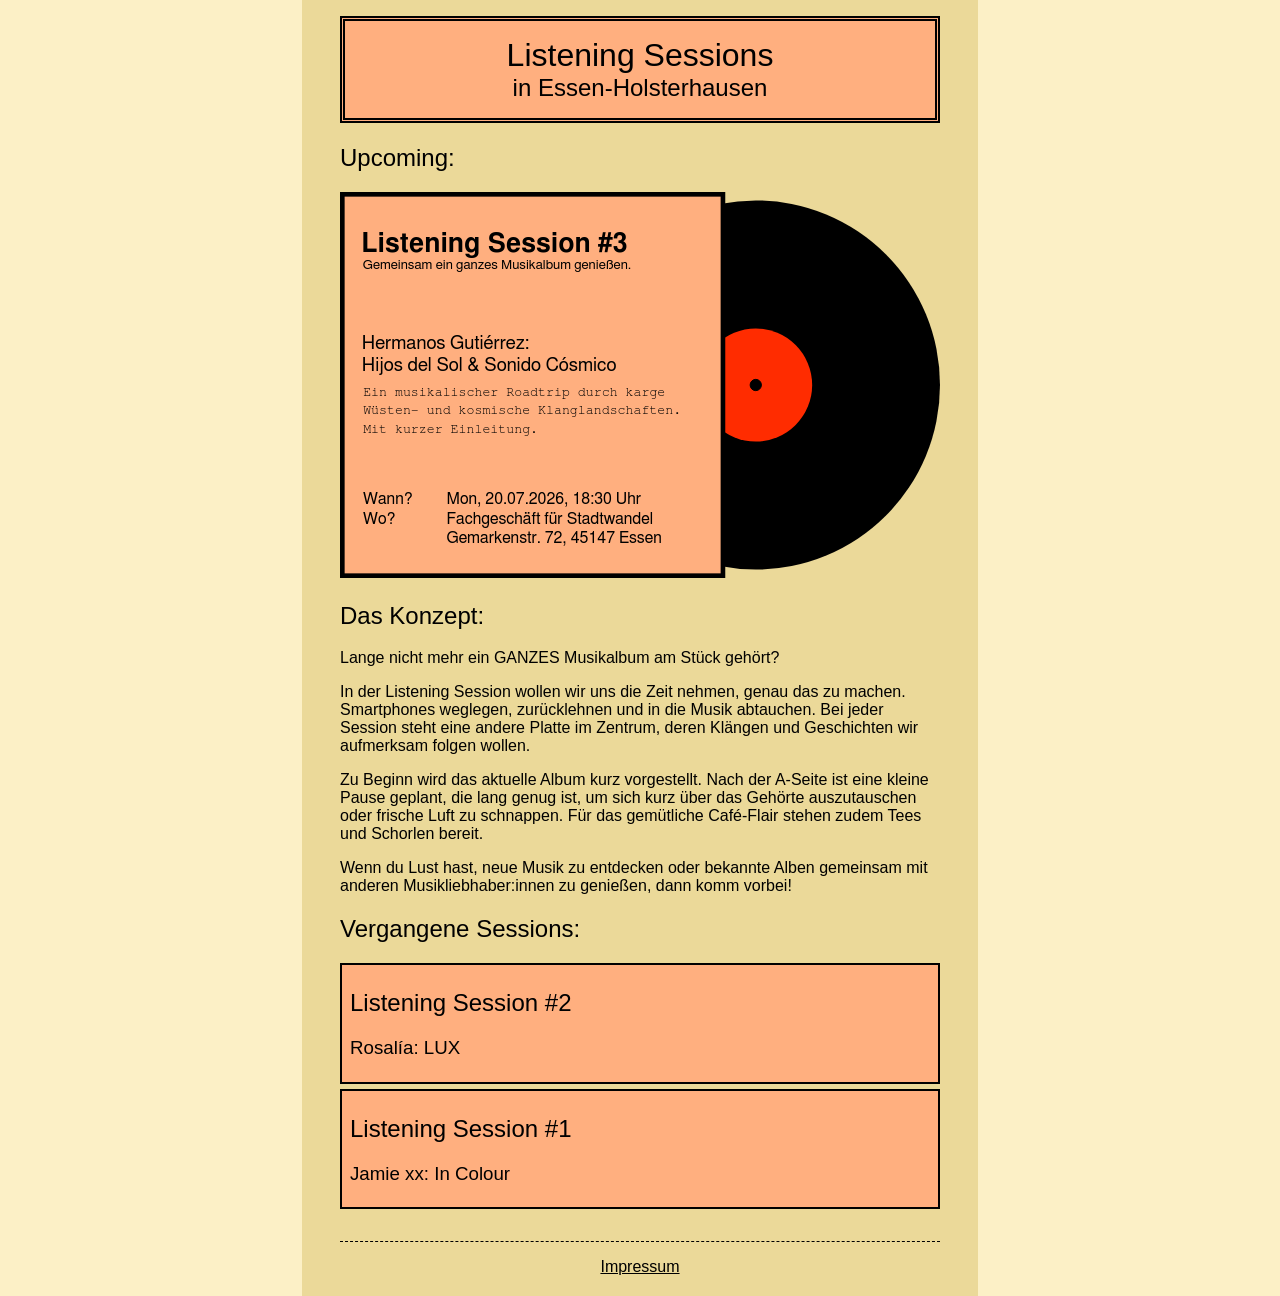
<file: index.html>
<!DOCTYPE html>
<html lang="de">

<head>
    <meta charset="UTF-8">
    <meta name="viewport" content="width=device-width, initial-scale=1.0">
    <title>Listening Sessions</title>
    <link rel="icon" type="image/x-icon" href="images/Icon-LS.svg">
    <link rel="stylesheet" href="style.css">
</head>

<body>
    <div class="content">
        <h1 class="main-heading">
            Listening Sessions
            <span class="sub">in Essen-Holsterhausen</span>
        </h1>

        <h2>Upcoming:</h2>
        <img src="images/Upcoming-Session.svg" class="upcoming-img">

        <div class="concept-container">
            <h2>Das Konzept:</h2>
            <p>Lange nicht mehr ein GANZES Musikalbum am Stück gehört?</p>
            <p>

                In der Listening Session wollen wir uns die Zeit nehmen, genau das zu machen. Smartphones weglegen,
                zurücklehnen und in die Musik abtauchen. Bei jeder Session steht eine andere Platte im Zentrum, deren
                Klängen und Geschichten wir aufmerksam folgen wollen.
            </p>
            <p>
                Zu Beginn wird das aktuelle Album kurz vorgestellt. Nach der A-Seite ist eine kleine Pause geplant, die
                lang genug ist, um sich kurz über das Gehörte auszutauschen oder frische Luft zu schnappen. Für das
                gemütliche Café-Flair stehen zudem Tees und Schorlen bereit.
            </p>
            <p>
                Wenn du Lust hast, neue Musik zu entdecken oder bekannte Alben gemeinsam mit anderen
                Musikliebhaber:innen zu genießen, dann komm vorbei!
            </p>
        </div>
        <h2>Vergangene Sessions:</h2>
        <div id="album-container">
            <div class="album-card">
                <h2 class="album-session">Listening Session #2</h2>
                <h3 class="album-artist-title">Rosalía: LUX</h3>
                <!--<p class="album-description">Beschreibung</p>-->
            </div>
            <div class="album-card">
                <h2 class="album-session">Listening Session #1</h2>
                <h3 class="album-artist-title">Jamie xx: In Colour</h3>
                <!--<p class="album-description">Beschreibung</p>-->
            </div>
        </div>
    
    <div class="footer">
        <a href="pages/impressum.html">Impressum</a>
    </div>
    </div></div>
</body>

</html>
</file>
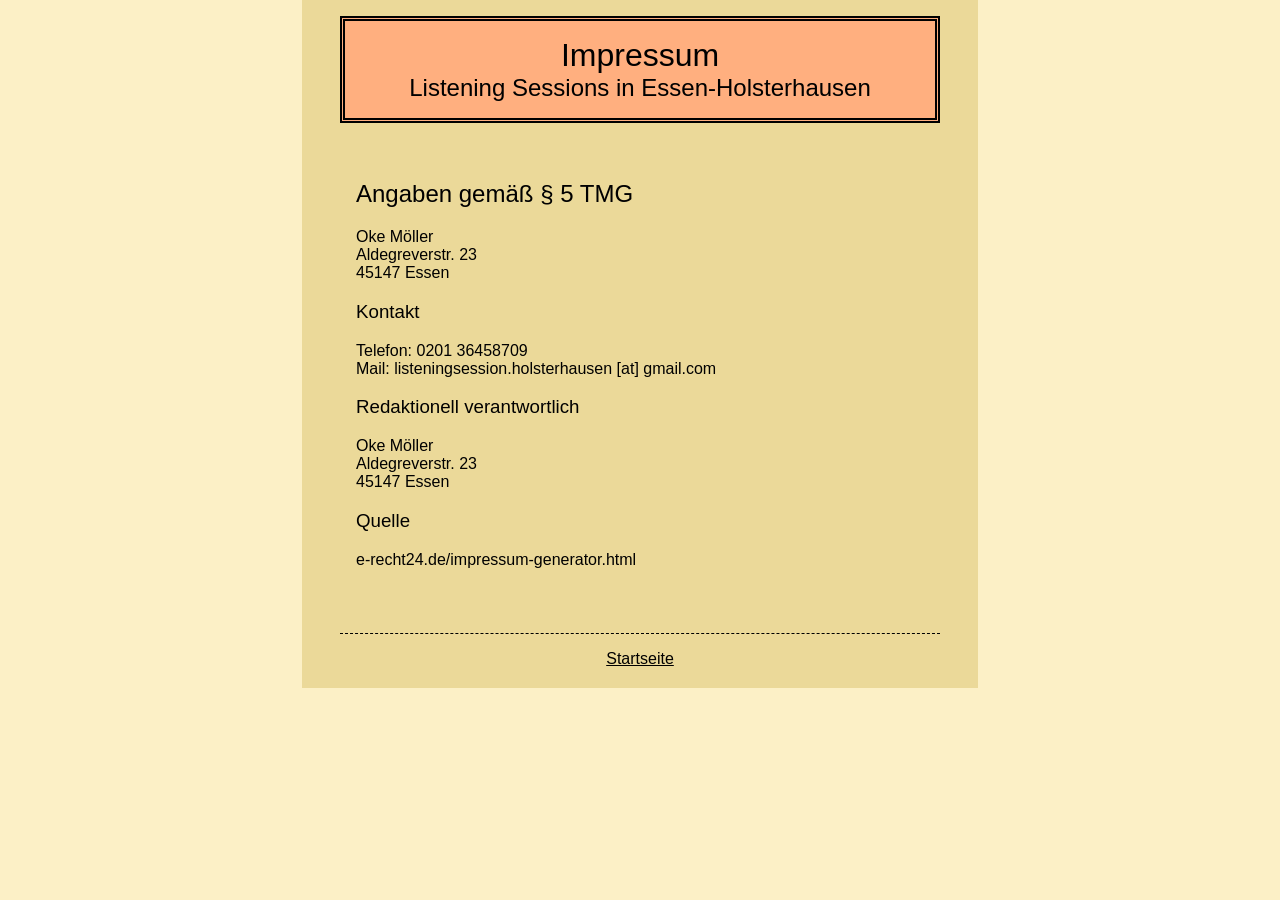
<file: pages/impressum.html>
<!DOCTYPE html>
<html lang="de">

<head>
    <meta charset="UTF-8">
    <meta name="viewport" content="width=device-width, initial-scale=1.0">
    <title>Listening Sessions: Impressum</title>
    <link rel="icon" type="image/x-icon" href="../images/Icon-LS.svg">
    <link rel="stylesheet" href="../style.css">
</head>

<body>
    <div class="content">
        <h1 class="main-heading">
            Impressum
            <span class="sub">Listening Sessions in Essen-Holsterhausen</span>
        </h1>

        <div class="impressum-container">
            <h2>Angaben gemäß § 5 TMG</h2>
            <p>
                Oke Möller<br />
                Aldegreverstr. 23<br />
                45147 Essen</p>

            <h3>Kontakt</h3>

            Telefon: 0201 36458709<br />
            Mail: listeningsession.holsterhausen [at] gmail.com

            <h3>Redaktionell verantwortlich</h3>

            <p>
                Oke Möller<br />
                Aldegreverstr. 23<br />
                45147 Essen</p>

            <h3>Quelle</h3>



            <p><a>e-recht24.de/impressum-generator.html</a></p>
        </div>

        <div class="footer">
            <a href="../index.html">Startseite</a>
        </div>
    </div>
</body>

</html>
</file>
<file: style.css>
html {
    height: 100%
}

body {
    font-family: Tahoma, Verdana, sans-serif;
    font-weight: normal !important;
    margin-top: 0;
    color: black;
    background-color: #fcf0c6;

}

.content {
    margin: auto;
    padding-left: 3%;
    padding-right: 3%;
    max-width: 600px;
    ;
    background-color: #ebd999;
    padding-top: 1em;
    padding-bottom: 1em;

}

h1,
h2,
h3,
h4,
h5 {
    font-weight: normal !important;
}

.main-heading {
    border: thick double black;
    padding-top: 0.5em;
    padding-bottom: 0.5em;
    max-width: 600px;
    display: flex;
    justify-content: center;
    align-items: center;
    flex-direction: column;
    background-color: #ffaf7f;
    color: black;
}


h1 {
    margin-top: 0;
}

h1 span.sub {
    font-size: 0.75em;
    display: block;
}

.upcoming-img {
    max-width: 100%;

}

.concept-container {
    max-width: 600px;
}

.album-card {
    border: 2px solid black;
    background-color: #ffaf7fff;
    padding: 0.25em 0.5em 0.25em 0.5em;
    max-width: 600px;
    margin-bottom: 5px;
}

.footer {

    border-top: 1px dashed black;
    text-align: center;
    max-width: 600px;
    padding: 1em 0.5em 0.25em 0.5em;
    margin-top: 2em;

}

.footer a {

    color: black;

}

.impressum-container {
    padding: 1em;
}
</file>
